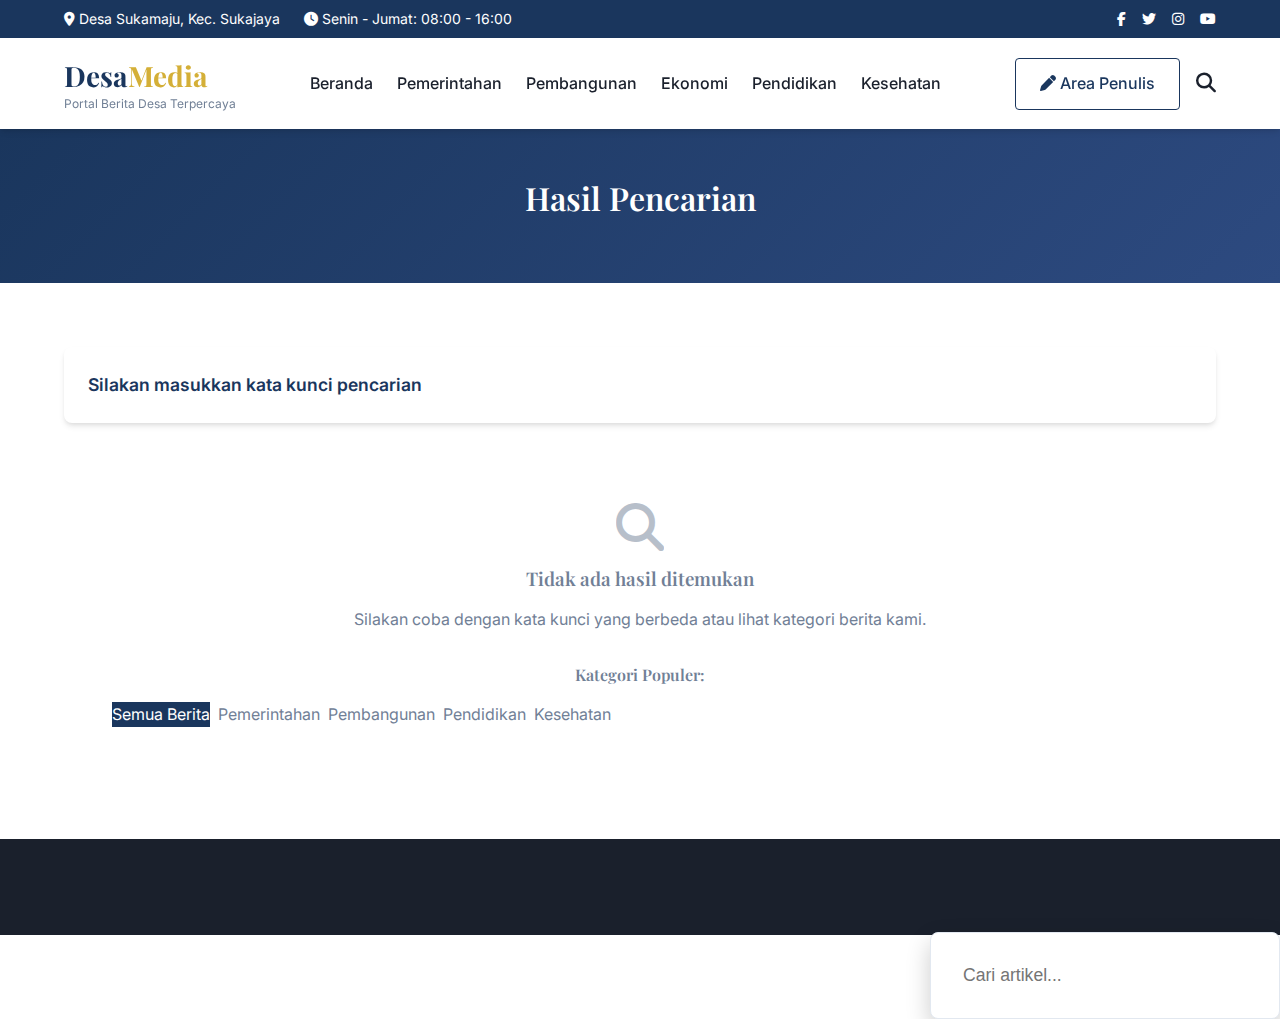
<file: search.html>
<!DOCTYPE html>
<html lang="id">
<head>
    <meta charset="UTF-8">
    <meta name="viewport" content="width=device-width, initial-scale=1.0">
    <title>Hasil Pencarian - DesaMedia</title>
    <link rel="preconnect" href="https://fonts.googleapis.com">
    <link rel="preconnect" href="https://fonts.gstatic.com" crossorigin>
    <link href="https://fonts.googleapis.com/css2?family=Playfair+Display:wght@400;500;600;700&family=Inter:wght@300;400;500;600;700&display=swap" rel="stylesheet">
    <link rel="stylesheet" href="https://cdnjs.cloudflare.com/ajax/libs/font-awesome/6.4.0/css/all.min.css">
    <link rel="stylesheet" href="css/style.css">
    <style>
        .search-header {
            background: linear-gradient(135deg, var(--primary) 0%, var(--primary-light) 100%);
            color: white;
            padding: 3rem 0;
            text-align: center;
        }
        
        .search-info {
            background: var(--white);
            padding: 1.5rem;
            border-radius: 8px;
            box-shadow: var(--shadow);
            margin-bottom: 2rem;
        }
        
        .results-count {
            font-size: 1.1rem;
            color: var(--primary);
            font-weight: 600;
        }
        
        .no-results {
            text-align: center;
            padding: 3rem;
            color: var(--gray);
        }
        
        .search-suggestions {
            margin-top: 2rem;
        }
        
        .suggestion-tags {
            display: flex;
            flex-wrap: wrap;
            gap: 0.5rem;
            margin-top: 1rem;
        }
    </style>
</head>
<body>
    <!-- Header -->
    <div class="header-top">
        <div class="container header-top-container">
            <div class="header-top-left">
                <span><i class="fas fa-map-marker-alt"></i> Desa Sukamaju, Kec. Sukajaya</span>
                <span><i class="fas fa-clock"></i> Senin - Jumat: 08:00 - 16:00</span>
            </div>
            <div class="header-top-right">
                <a href="#"><i class="fab fa-facebook-f"></i></a>
                <a href="#"><i class="fab fa-twitter"></i></a>
                <a href="#"><i class="fab fa-instagram"></i></a>
                <a href="#"><i class="fab fa-youtube"></i></a>
            </div>
        </div>
    </div>

    <header>
        <div class="header-main">
            <div class="container header-container">
                <div class="logo-area">
                    <a href="index.html" class="logo">Desa<span>Media</span></a>
                    <div class="logo-tagline">Portal Berita Desa Terpercaya</div>
                </div>
                <nav>
                    <ul>
                        <li><a href="index.html">Beranda</a></li>
                        <li><a href="#" data-category="Pemerintahan">Pemerintahan</a></li>
                        <li><a href="#" data-category="Pembangunan">Pembangunan</a></li>
                        <li><a href="#" data-category="Ekonomi">Ekonomi</a></li>
                        <li><a href="#" data-category="Pendidikan">Pendidikan</a></li>
                        <li><a href="#" data-category="Kesehatan">Kesehatan</a></li>
                    </ul>
                </nav>
                <div class="header-actions">
                    <a href="login.html" class="btn btn-outline author-area-btn">
                        <i class="fas fa-pen"></i> Area Penulis
                    </a>
                    <button class="search-btn"><i class="fas fa-search"></i></button>
                    <div class="mobile-menu">☰</div>
                </div>
            </div>
        </div>
    </header>

    <!-- Search Header -->
    <section class="search-header">
        <div class="container">
            <h1>Hasil Pencarian</h1>
            <div class="search-box" style="max-width: 600px; margin: 2rem auto 0;">
                <input type="text" id="mainSearchInput" placeholder="Cari artikel..." 
                       style="width: 100%; padding: 1rem; border: none; border-radius: 8px; font-size: 1.1rem;">
            </div>
        </div>
    </section>

    <!-- Search Results -->
    <section class="section">
        <div class="container">
            <div class="search-info">
                <div class="results-count" id="resultsCount">Memuat hasil...</div>
                <div id="searchQuery"></div>
            </div>

            <div id="searchResultsContainer">
                <!-- Results will be loaded here -->
            </div>

            <div class="no-results" id="noResults" style="display: none;">
                <i class="fas fa-search" style="font-size: 3rem; margin-bottom: 1rem; opacity: 0.5;"></i>
                <h3>Tidak ada hasil ditemukan</h3>
                <p>Silakan coba dengan kata kunci yang berbeda atau lihat kategori berita kami.</p>
                
                <div class="search-suggestions">
                    <h4>Kategori Populer:</h4>
                    <div class="suggestion-tags">
                        <a href="index.html" class="tag" style="background: var(--primary); color: white;">Semua Berita</a>
                        <a href="#" onclick="filterByCategory('Pemerintahan')" class="tag">Pemerintahan</a>
                        <a href="#" onclick="filterByCategory('Pembangunan')" class="tag">Pembangunan</a>
                        <a href="#" onclick="filterByCategory('Pendidikan')" class="tag">Pendidikan</a>
                        <a href="#" onclick="filterByCategory('Kesehatan')" class="tag">Kesehatan</a>
                    </div>
                </div>
            </div>
        </div>
    </section>

    <!-- Footer -->
    <footer>
        <!-- Same as index.html -->
    </footer>

    <script src="js/utils.js"></script>
    <script src="js/search.js"></script>
    <script src="js/main.js"></script>
</body>
</html>
</file>
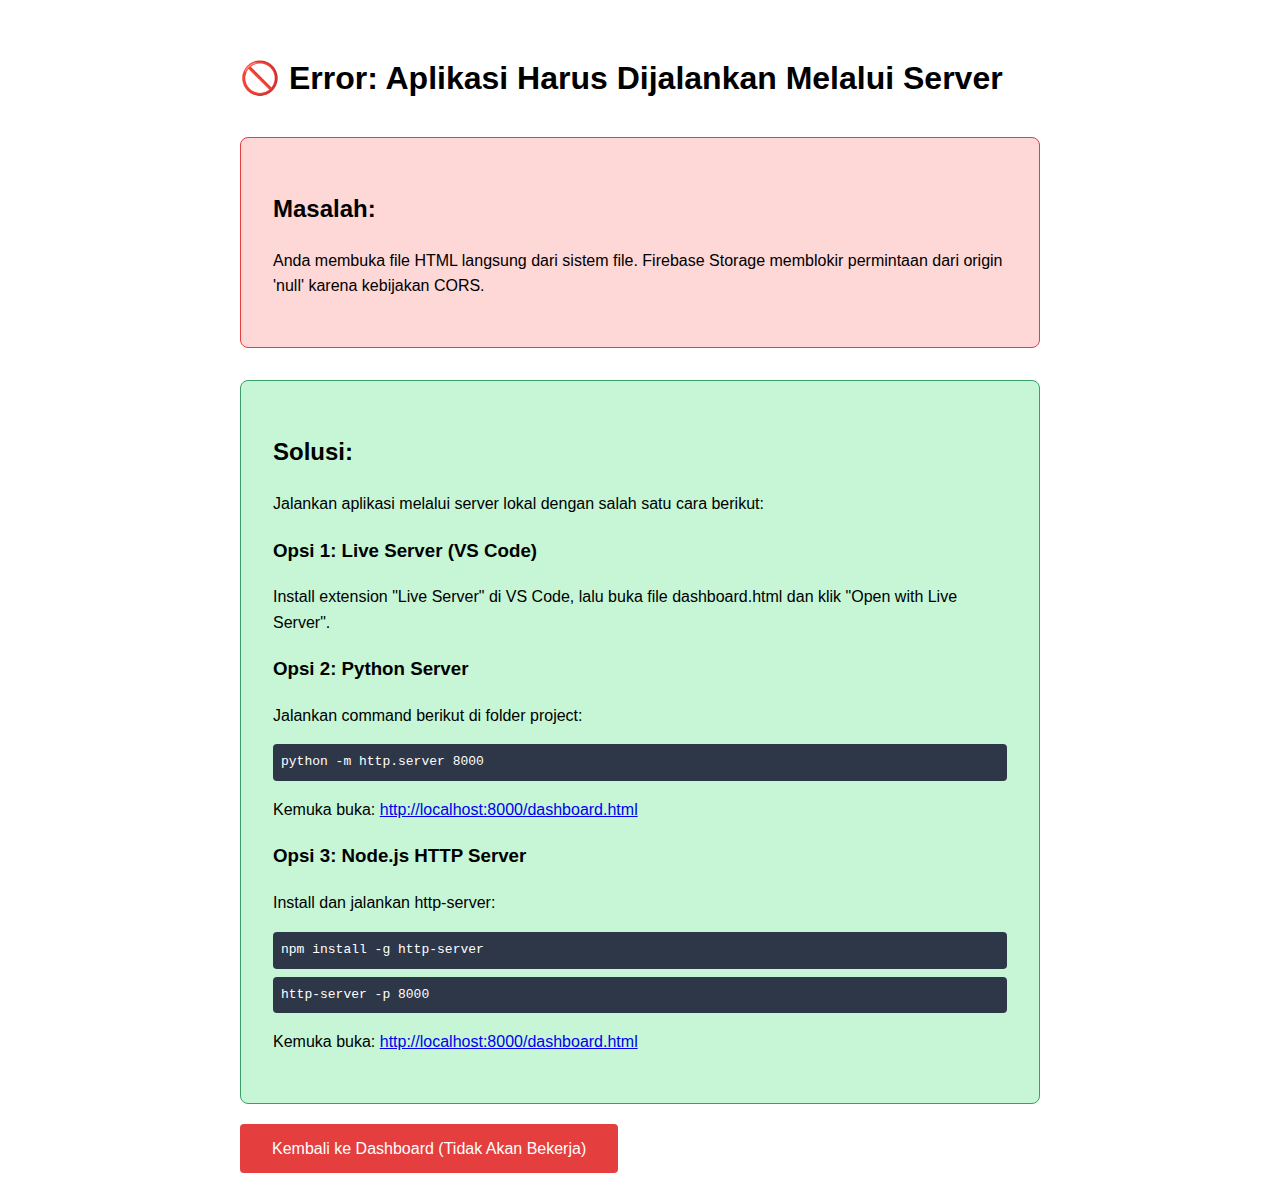
<file: server.html>
<!DOCTYPE html>
<html lang="id">
<head>
    <meta charset="UTF-8">
    <meta name="viewport" content="width=device-width, initial-scale=1.0">
    <title>DesaMedia - Server Required</title>
    <style>
        body {
            font-family: 'Inter', sans-serif;
            max-width: 800px;
            margin: 0 auto;
            padding: 2rem;
            line-height: 1.6;
        }
        .error-box {
            background: #fed7d7;
            border: 1px solid #e53e3e;
            border-radius: 8px;
            padding: 2rem;
            margin: 2rem 0;
        }
        .solution-box {
            background: #c6f6d5;
            border: 1px solid #38a169;
            border-radius: 8px;
            padding: 2rem;
            margin: 2rem 0;
        }
        code {
            background: #2d3748;
            color: white;
            padding: 0.5rem;
            border-radius: 4px;
            display: block;
            margin: 0.5rem 0;
        }
    </style>
</head>
<body>
    <h1>🚫 Error: Aplikasi Harus Dijalankan Melalui Server</h1>
    
    <div class="error-box">
        <h2>Masalah:</h2>
        <p>Anda membuka file HTML langsung dari sistem file. Firebase Storage memblokir permintaan dari origin 'null' karena kebijakan CORS.</p>
    </div>
    
    <div class="solution-box">
        <h2>Solusi:</h2>
        <p>Jalankan aplikasi melalui server lokal dengan salah satu cara berikut:</p>
        
        <h3>Opsi 1: Live Server (VS Code)</h3>
        <p>Install extension "Live Server" di VS Code, lalu buka file dashboard.html dan klik "Open with Live Server".</p>
        
        <h3>Opsi 2: Python Server</h3>
        <p>Jalankan command berikut di folder project:</p>
        <code>python -m http.server 8000</code>
        <p>Kemuka buka: <a href="http://localhost:8000/dashboard.html">http://localhost:8000/dashboard.html</a></p>
        
        <h3>Opsi 3: Node.js HTTP Server</h3>
        <p>Install dan jalankan http-server:</p>
        <code>npm install -g http-server</code>
        <code>http-server -p 8000</code>
        <p>Kemuka buka: <a href="http://localhost:8000/dashboard.html">http://localhost:8000/dashboard.html</a></p>
    </div>
    
    <div style="margin-top: 2rem;">
        <a href="dashboard.html" style="background: #e53e3e; color: white; padding: 1rem 2rem; text-decoration: none; border-radius: 4px;">
            Kembali ke Dashboard (Tidak Akan Bekerja)
        </a>
    </div>
</body>
</html>
</file>
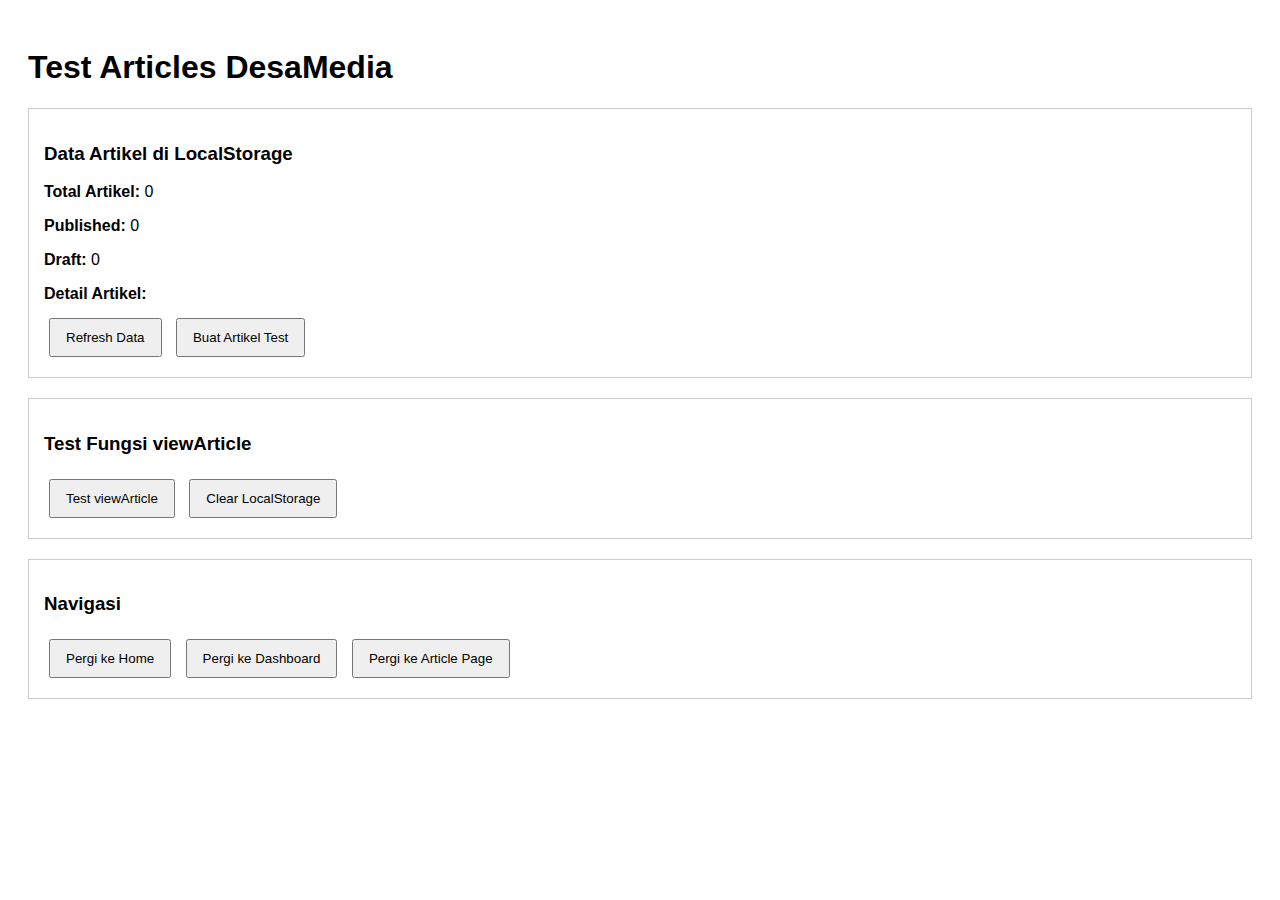
<file: test-articles.html>
<!DOCTYPE html>
<html lang="id">
<head>
    <meta charset="UTF-8">
    <meta name="viewport" content="width=device-width, initial-scale=1.0">
    <title>Test Articles - DesaMedia</title>
    <style>
        body { font-family: Arial, sans-serif; padding: 20px; }
        .test-section { margin: 20px 0; padding: 15px; border: 1px solid #ccc; }
        button { padding: 10px 15px; margin: 5px; cursor: pointer; }
        .article-list { margin: 10px 0; }
        .article-item { padding: 10px; border: 1px solid #eee; margin: 5px 0; }
    </style>
</head>
<body>
    <h1>Test Articles DesaMedia</h1>
    
    <div class="test-section">
        <h3>Data Artikel di LocalStorage</h3>
        <div id="articlesData">Loading...</div>
        <button onclick="loadArticlesData()">Refresh Data</button>
        <button onclick="createTestArticle()">Buat Artikel Test</button>
    </div>
    
    <div class="test-section">
        <h3>Test Fungsi viewArticle</h3>
        <div id="testResults"></div>
        <button onclick="testViewArticle()">Test viewArticle</button>
        <button onclick="clearLocalStorage()">Clear LocalStorage</button>
    </div>
    
    <div class="test-section">
        <h3>Navigasi</h3>
        <button onclick="goToHome()">Pergi ke Home</button>
        <button onclick="goToDashboard()">Pergi ke Dashboard</button>
        <button onclick="goToArticle()">Pergi ke Article Page</button>
    </div>

    <script>
        function loadArticlesData() {
            const articles = JSON.parse(localStorage.getItem('articles')) || [];
            const container = document.getElementById('articlesData');
            
            let html = `<p><strong>Total Artikel:</strong> ${articles.length}</p>`;
            html += `<p><strong>Published:</strong> ${articles.filter(a => a.status === 'published').length}</p>`;
            html += `<p><strong>Draft:</strong> ${articles.filter(a => a.status === 'draft').length}</p>`;
            
            html += '<div class="article-list"><strong>Detail Artikel:</strong>';
            articles.forEach(article => {
                html += `
                    <div class="article-item">
                        <strong>ID:</strong> ${article.id}<br>
                        <strong>Judul:</strong> ${article.title}<br>
                        <strong>Status:</strong> ${article.status}<br>
                        <strong>Penulis:</strong> ${article.author}<br>
                        <strong>Views:</strong> ${article.views || 0}<br>
                        <button onclick="testSpecificArticle('${article.id}')">Test Artikel Ini</button>
                    </div>
                `;
            });
            html += '</div>';
            
            container.innerHTML = html;
        }

        function testViewArticle() {
            const articles = JSON.parse(localStorage.getItem('articles')) || [];
            const publishedArticles = articles.filter(a => a.status === 'published');
            
            if (publishedArticles.length > 0) {
                const testArticle = publishedArticles[0];
                localStorage.setItem('currentArticle', testArticle.id);
                console.log('Testing article:', testArticle);
                
                document.getElementById('testResults').innerHTML = `
                    <p>Membuka artikel: <strong>${testArticle.title}</strong></p>
                    <p>ID: ${testArticle.id}</p>
                    <p>Status: ${testArticle.status}</p>
                    <button onclick="window.open('article.html', '_blank')">Buka Article.html</button>
                `;
            } else {
                document.getElementById('testResults').innerHTML = '<p>Tidak ada artikel published untuk testing</p>';
            }
        }

        function testSpecificArticle(articleId) {
            localStorage.setItem('currentArticle', articleId);
            console.log('Testing specific article:', articleId);
            
            // Buka di tab baru
            window.open('article.html', '_blank');
        }

        function createTestArticle() {
            const articles = JSON.parse(localStorage.getItem('articles')) || [];
            
            const testArticle = {
                id: 'test-' + Date.now(),
                title: 'Artikel Test ' + new Date().toLocaleTimeString(),
                category: 'Pemerintahan',
                status: 'published',
                image: 'https://images.unsplash.com/photo-1582213782179-e0d53f98f2ca?ixlib=rb-4.0.3&auto=format&fit=crop&w=800&q=80',
                content: 'Ini adalah artikel test untuk debugging. Artikel ini dibuat secara otomatis untuk testing fungsi viewArticle.',
                tags: ['test', 'debug'],
                author: 'system',
                createdAt: new Date().toISOString(),
                updatedAt: new Date().toISOString(),
                views: 0
            };
            
            articles.push(testArticle);
            localStorage.setItem('articles', JSON.stringify(articles));
            
            alert('Artikel test dibuat!');
            loadArticlesData();
        }

        function clearLocalStorage() {
            if (confirm('Yakin ingin menghapus semua data?')) {
                localStorage.clear();
                alert('LocalStorage cleared!');
                loadArticlesData();
            }
        }

        function goToHome() {
            window.location.href = 'index.html';
        }

        function goToDashboard() {
            window.location.href = 'dashboard.html';
        }

        function goToArticle() {
            window.location.href = 'article.html';
        }

        // Load data saat halaman dimuat
        document.addEventListener('DOMContentLoaded', function() {
            loadArticlesData();
        });
    </script>
</body>
</html>
</file>
<file: css/style.css>
:root {
    --primary: #1a365d;
    --primary-light: #2d4a80;
    --secondary: #d4af37;
    --accent: #e53e3e;
    --dark: #1a202c;
    --light: #f7fafc;
    --gray: #718096;
    --gray-light: #e2e8f0;
    --white: #ffffff;
    --transition: all 0.3s ease;
    --shadow: 0 4px 6px -1px rgba(0, 0, 0, 0.1), 0 2px 4px -1px rgba(0, 0, 0, 0.06);
    --shadow-lg: 0 10px 15px -3px rgba(0, 0, 0, 0.1), 0 4px 6px -2px rgba(0, 0, 0, 0.05);
}

* {
    margin: 0;
    padding: 0;
    box-sizing: border-box;
}

body {
    font-family: 'Inter', sans-serif;
    line-height: 1.6;
    color: var(--dark);
    background-color: var(--white);
    overflow-x: hidden;
}

h1, h2, h3, h4, h5, h6 {
    font-family: 'Playfair Display', serif;
    font-weight: 600;
    line-height: 1.3;
    margin-bottom: 1rem;
}

p {
    margin-bottom: 1rem;
}

a {
    text-decoration: none;
    color: inherit;
    transition: var(--transition);
}

img {
    max-width: 100%;
    height: auto;
    display: block;
}

.container {
    width: 100%;
    max-width: 1200px;
    margin: 0 auto;
    padding: 0 1.5rem;
}

.btn {
    display: inline-block;
    padding: 0.75rem 1.5rem;
    background-color: var(--primary);
    color: var(--white);
    border: none;
    border-radius: 4px;
    font-weight: 500;
    cursor: pointer;
    transition: var(--transition);
}

.btn:hover {
    background-color: var(--primary-light);
    transform: translateY(-2px);
}

.btn-outline {
    background-color: transparent;
    border: 1px solid var(--primary);
    color: var(--primary);
}

.btn-outline:hover {
    background-color: var(--primary);
    color: var(--white);
}

.section {
    padding: 4rem 0;
}

.section-header {
    display: flex;
    justify-content: space-between;
    align-items: center;
    margin-bottom: 2rem;
}

.section-title {
    font-size: 1.75rem;
    position: relative;
    padding-bottom: 0.5rem;
}

.section-title::after {
    content: '';
    position: absolute;
    bottom: 0;
    left: 0;
    width: 50px;
    height: 3px;
    background-color: var(--secondary);
}

/* Header */
header {
    position: sticky;
    top: 0;
    left: 0;
    width: 100%;
    background-color: var(--white);
    box-shadow: var(--shadow);
    z-index: 1000;
}

.header-top {
    background-color: var(--primary);
    color: var(--white);
    padding: 0.5rem 0;
    font-size: 0.875rem;
}

.header-top-container {
    display: flex;
    justify-content: space-between;
    align-items: center;
}

.header-top-left {
    display: flex;
    align-items: center;
    gap: 1.5rem;
}

.header-top-right {
    display: flex;
    align-items: center;
    gap: 1rem;
}

.header-top a {
    color: var(--white);
}

.header-top a:hover {
    color: var(--secondary);
}

.header-main {
    padding: 1rem 0;
}

.header-container {
    display: flex;
    justify-content: space-between;
    align-items: center;
}

.logo {
    font-family: 'Playfair Display', serif;
    font-size: 1.75rem;
    font-weight: 700;
    color: var(--primary);
}

.logo span {
    color: var(--secondary);
}

.logo-tagline {
    font-size: 0.75rem;
    color: var(--gray);
    margin-top: -5px;
}

nav ul {
    display: flex;
    list-style: none;
    gap: 1.5rem;
}

nav ul li a {
    font-weight: 500;
    color: var(--dark);
    position: relative;
}

nav ul li a:hover {
    color: var(--primary);
}

nav ul li a.active {
    color: var(--primary);
    font-weight: 600;
}

nav ul li a.active::after {
    width: 100%;
}

nav ul li a::after {
    content: '';
    position: absolute;
    bottom: -5px;
    left: 0;
    width: 0;
    height: 2px;
    background-color: var(--primary);
    transition: var(--transition);
}

nav ul li a:hover::after {
    width: 100%;
}

.header-actions {
    display: flex;
    align-items: center;
    gap: 1rem;
}

.search-btn {
    background: none;
    border: none;
    font-size: 1.25rem;
    color: var(--dark);
    cursor: pointer;
}

.mobile-menu {
    display: none;
    font-size: 1.5rem;
    cursor: pointer;
}

/* Breaking News */
.breaking-news {
    background-color: var(--accent);
    color: var(--white);
    padding: 0.75rem 0;
}

.breaking-news-container {
    display: flex;
    align-items: center;
    gap: 1rem;
}

.breaking-label {
    background-color: var(--dark);
    padding: 0.25rem 0.75rem;
    border-radius: 4px;
    font-weight: 600;
    font-size: 0.875rem;
}

.breaking-content {
    flex: 1;
    overflow: hidden;
}

.breaking-text {
    white-space: nowrap;
    animation: scrollText 20s linear infinite;
}

@keyframes scrollText {
    0% { transform: translateX(100%); }
    100% { transform: translateX(-100%); }
}

/* Hero Section */
.hero {
    padding: 3rem 0;
    background-color: var(--light);
}

.hero-grid {
    display: grid;
    grid-template-columns: 2fr 1fr;
    gap: 2rem;
}

.hero-main {
    position: relative;
    border-radius: 8px;
    overflow: hidden;
    box-shadow: var(--shadow-lg);
    cursor: pointer;
}

.hero-image {
    height: 400px;
    background-color: var(--gray-light);
    background-size: cover;
    background-position: center;
}

.hero-content {
    position: absolute;
    bottom: 0;
    left: 0;
    right: 0;
    padding: 2rem;
    background: linear-gradient(transparent, rgba(0,0,0,0.8));
    color: var(--white);
}

.hero-category {
    display: inline-block;
    padding: 0.25rem 0.75rem;
    background-color: var(--secondary);
    color: var(--dark);
    font-size: 0.75rem;
    font-weight: 600;
    border-radius: 4px;
    margin-bottom: 0.5rem;
}

.hero-title {
    font-size: 1.75rem;
    margin-bottom: 0.5rem;
}

.hero-meta {
    display: flex;
    gap: 1rem;
    font-size: 0.875rem;
    opacity: 0.9;
}

.hero-sidebar {
    display: flex;
    flex-direction: column;
    gap: 1.5rem;
}

.side-news {
    display: flex;
    gap: 1rem;
    padding-bottom: 1.5rem;
    border-bottom: 1px solid var(--gray-light);
    cursor: pointer;
}

.side-news:last-child {
    border-bottom: none;
}

.side-image {
    width: 100px;
    height: 80px;
    background-color: var(--gray-light);
    border-radius: 4px;
    flex-shrink: 0;
    background-size: cover;
    background-position: center;
}

.side-content {
    flex: 1;
}

.side-title {
    font-size: 1rem;
    margin-bottom: 0.25rem;
}

.side-meta {
    font-size: 0.75rem;
    color: var(--gray);
}

/* Featured News */
.featured-news {
    padding: 3rem 0;
}

.news-grid {
    display: grid;
    grid-template-columns: repeat(3, 1fr);
    gap: 2rem;
}

.news-card {
    background-color: var(--white);
    border-radius: 8px;
    overflow: hidden;
    box-shadow: var(--shadow);
    transition: var(--transition);
    cursor: pointer;
}

.news-card:hover {
    transform: translateY(-5px);
    box-shadow: var(--shadow-lg);
}

.news-image {
    height: 200px;
    background-color: var(--gray-light);
    background-size: cover;
    background-position: center;
}

.news-content {
    padding: 1.5rem;
}

.news-category {
    display: inline-block;
    padding: 0.25rem 0.75rem;
    background-color: var(--primary-light);
    color: var(--white);
    font-size: 0.75rem;
    border-radius: 4px;
    margin-bottom: 0.75rem;
}

.news-title {
    font-size: 1.25rem;
    margin-bottom: 0.5rem;
}

.news-excerpt {
    color: var(--gray);
    font-size: 0.9rem;
    margin-bottom: 1rem;
}

.news-meta {
    display: flex;
    justify-content: space-between;
    font-size: 0.8rem;
    color: var(--gray);
}

/* Categories */
.categories {
    padding: 3rem 0;
    background-color: var(--light);
}

.categories-grid {
    display: grid;
    grid-template-columns: repeat(4, 1fr);
    gap: 1.5rem;
}

.category-card {
    background-color: var(--white);
    padding: 2rem 1.5rem;
    border-radius: 8px;
    text-align: center;
    box-shadow: var(--shadow);
    transition: var(--transition);
    cursor: pointer;
}

.category-card:hover {
    transform: translateY(-5px);
    box-shadow: var(--shadow-lg);
}

.category-icon {
    font-size: 2rem;
    margin-bottom: 1rem;
    color: var(--primary);
}

.category-title {
    font-size: 1.1rem;
    margin-bottom: 0.5rem;
}

.category-count {
    font-size: 0.9rem;
    color: var(--gray);
}

/* Latest News */
.latest-news {
    padding: 3rem 0;
}

.latest-news-grid {
    display: grid;
    grid-template-columns: 2fr 1fr;
    gap: 3rem;
}

.news-list {
    display: flex;
    flex-direction: column;
    gap: 1.5rem;
}

.news-item {
    display: flex;
    gap: 1.5rem;
    padding-bottom: 1.5rem;
    border-bottom: 1px solid var(--gray-light);
    cursor: pointer;
}

.news-item:last-child {
    border-bottom: none;
}

.news-item-image {
    width: 200px;
    height: 130px;
    background-color: var(--gray-light);
    border-radius: 4px;
    background-size: cover;
    background-position: center;
    flex-shrink: 0;
}

.news-item-content {
    flex: 1;
}

.news-item-title {
    font-size: 1.2rem;
    margin-bottom: 0.5rem;
}

.news-item-excerpt {
    font-size: 0.9rem;
    color: var(--gray);
    margin-bottom: 0.5rem;
}

.news-item-meta {
    font-size: 0.8rem;
    color: var(--gray);
}

.sidebar {
    background-color: var(--light);
    padding: 1.5rem;
    border-radius: 8px;
}

.sidebar-title {
    font-size: 1.25rem;
    margin-bottom: 1.5rem;
    padding-bottom: 0.5rem;
    border-bottom: 1px solid var(--gray-light);
}

.popular-news {
    display: flex;
    flex-direction: column;
    gap: 1rem;
}

.popular-item {
    display: flex;
    gap: 1rem;
    padding-bottom: 1rem;
    border-bottom: 1px solid var(--gray-light);
    cursor: pointer;
}

.popular-item:last-child {
    border-bottom: none;
    padding-bottom: 0;
}

.popular-rank {
    font-size: 1.5rem;
    font-weight: 700;
    color: var(--primary);
    flex-shrink: 0;
    width: 30px;
}

.popular-content {
    flex: 1;
}

.popular-title {
    font-size: 0.9rem;
    margin-bottom: 0.25rem;
}

.popular-meta {
    font-size: 0.75rem;
    color: var(--gray);
}

/* Video Section */
.video-section {
    padding: 3rem 0;
    background-color: var(--light);
}

.video-grid {
    display: grid;
    grid-template-columns: repeat(3, 1fr);
    gap: 2rem;
}

.video-card {
    background-color: var(--white);
    border-radius: 8px;
    overflow: hidden;
    box-shadow: var(--shadow);
    transition: var(--transition);
    cursor: pointer;
}

.video-card:hover {
    transform: translateY(-5px);
    box-shadow: var(--shadow-lg);
}

.video-thumbnail {
    position: relative;
    height: 180px;
    background-color: var(--gray-light);
    background-size: cover;
    background-position: center;
}

.video-play {
    position: absolute;
    top: 50%;
    left: 50%;
    transform: translate(-50%, -50%);
    width: 50px;
    height: 50px;
    background-color: rgba(0, 0, 0, 0.7);
    border-radius: 50%;
    display: flex;
    align-items: center;
    justify-content: center;
    color: var(--white);
    font-size: 1.25rem;
}

.video-content {
    padding: 1.5rem;
}

.video-title {
    font-size: 1.1rem;
    margin-bottom: 0.5rem;
}

.video-meta {
    display: flex;
    justify-content: space-between;
    font-size: 0.8rem;
    color: var(--gray);
}

/* Footer */
footer {
    background-color: var(--dark);
    color: var(--white);
    padding: 4rem 0 2rem;
}

.footer-content {
    display: grid;
    grid-template-columns: 2fr 1fr 1fr 1fr;
    gap: 2rem;
    margin-bottom: 3rem;
}

.footer-logo {
    font-family: 'Playfair Display', serif;
    font-size: 1.5rem;
    font-weight: 700;
    margin-bottom: 1rem;
}

.footer-logo span {
    color: var(--secondary);
}

.footer-about p {
    color: #a0a0a0;
    margin-bottom: 1.5rem;
}

.social-links {
    display: flex;
    gap: 1rem;
}

.social-link {
    display: flex;
    align-items: center;
    justify-content: center;
    width: 36px;
    height: 36px;
    background-color: rgba(255, 255, 255, 0.1);
    border-radius: 50%;
    transition: var(--transition);
}

.social-link:hover {
    background-color: var(--primary);
}

.footer-title {
    font-size: 1.1rem;
    margin-bottom: 1.5rem;
    position: relative;
    padding-bottom: 0.5rem;
}

.footer-title::after {
    content: '';
    position: absolute;
    bottom: 0;
    left: 0;
    width: 30px;
    height: 2px;
    background-color: var(--secondary);
}

.footer-links {
    list-style: none;
}

.footer-links li {
    margin-bottom: 0.75rem;
}

.footer-links a {
    color: #a0a0a0;
    transition: var(--transition);
}

.footer-links a:hover {
    color: var(--white);
    padding-left: 5px;
}

.footer-bottom {
    text-align: center;
    padding-top: 2rem;
    border-top: 1px solid rgba(255, 255, 255, 0.1);
    color: #a0a0a0;
    font-size: 0.9rem;
}

/* Responsive */
@media (max-width: 992px) {
    .hero-grid {
        grid-template-columns: 1fr;
    }
    
    .news-grid {
        grid-template-columns: repeat(2, 1fr);
    }
    
    .categories-grid {
        grid-template-columns: repeat(2, 1fr);
    }
    
    .latest-news-grid {
        grid-template-columns: 1fr;
    }
    
    .video-grid {
        grid-template-columns: repeat(2, 1fr);
    }
    
    .footer-content {
        grid-template-columns: 1fr 1fr;
    }
}

@media (max-width: 768px) {
    .header-top {
        display: none;
    }
    
    nav ul {
        display: none;
    }
    
    .mobile-menu {
        display: block;
    }
    
    .news-grid {
        grid-template-columns: 1fr;
    }
    
    .categories-grid {
        grid-template-columns: 1fr;
    }
    
    .news-item {
        flex-direction: column;
    }
    
    .news-item-image {
        width: 100%;
    }
    
    .video-grid {
        grid-template-columns: 1fr;
    }
    
    .footer-content {
        grid-template-columns: 1fr;
    }
}
/* NEW: Search Styles */
.search-box {
    position: absolute;
    top: 100%;
    right: 0;
    background: white;
    padding: 1rem;
    border-radius: 8px;
    box-shadow: 0 10px 25px rgba(0,0,0,0.2);
    z-index: 1001;
    min-width: 350px;
    border: 1px solid var(--gray-light);
}

.search-result-item {
    padding: 0.75rem;
    border-bottom: 1px solid var(--gray-light);
    cursor: pointer;
    transition: all 0.2s ease;
}

.search-result-item:hover {
    background-color: var(--light);
    transform: translateX(4px);
}

.search-result-item:last-child {
    border-bottom: none;
}

/* NEW: Notification Styles */
.notification {
    position: fixed;
    top: 20px;
    right: 20px;
    background: var(--primary);
    color: white;
    padding: 1rem 1.5rem;
    border-radius: 6px;
    box-shadow: 0 4px 6px rgba(0,0,0,0.1);
    z-index: 10000;
    display: flex;
    align-items: center;
    gap: 1rem;
    max-width: 400px;
    animation: slideInRight 0.3s ease;
}

.notification-success {
    background: var(--secondary);
}

.notification-error {
    background: var(--accent);
}

.notification button {
    background: none;
    border: none;
    color: white;
    font-size: 1.2rem;
    cursor: pointer;
    padding: 0;
    width: 20px;
    height: 20px;
    display: flex;
    align-items: center;
    justify-content: center;
}

@keyframes slideInRight {
    from {
        transform: translateX(100%);
        opacity: 0;
    }
    to {
        transform: translateX(0);
        opacity: 1;
    }
}

/* NEW: Enhanced Mobile Styles */
@media (max-width: 768px) {
    .search-box {
        position: fixed;
        top: 0;
        left: 0;
        right: 0;
        width: 100%;
        min-width: auto;
        border-radius: 0;
        box-shadow: 0 2px 10px rgba(0,0,0,0.1);
    }
    
    .notification {
        left: 20px;
        right: 20px;
        max-width: none;
    }
    
    .search-header h1 {
        font-size: 1.5rem;
    }
}

/* NEW: Mark highlight */
mark {
    background: #ffeaa7;
    padding: 0.1rem 0.2rem;
    border-radius: 2px;
}

/* NEW: Loading animation */
.loading {
    display: inline-block;
    width: 20px;
    height: 20px;
    border: 3px solid rgba(255,255,255,.3);
    border-radius: 50%;
    border-top-color: #fff;
    animation: spin 1s ease-in-out infinite;
}

@keyframes spin {
    to { transform: rotate(360deg); }
}

/* NEW: Enhanced button styles */
.btn-loading {
    position: relative;
    color: transparent;
}

.btn-loading::after {
    content: '';
    position: absolute;
    width: 20px;
    height: 20px;
    top: 50%;
    left: 50%;
    margin-left: -10px;
    margin-top: -10px;
    border: 2px solid #ffffff;
    border-radius: 50%;
    border-top-color: transparent;
    animation: spin 0.8s ease infinite;
}
</file>
